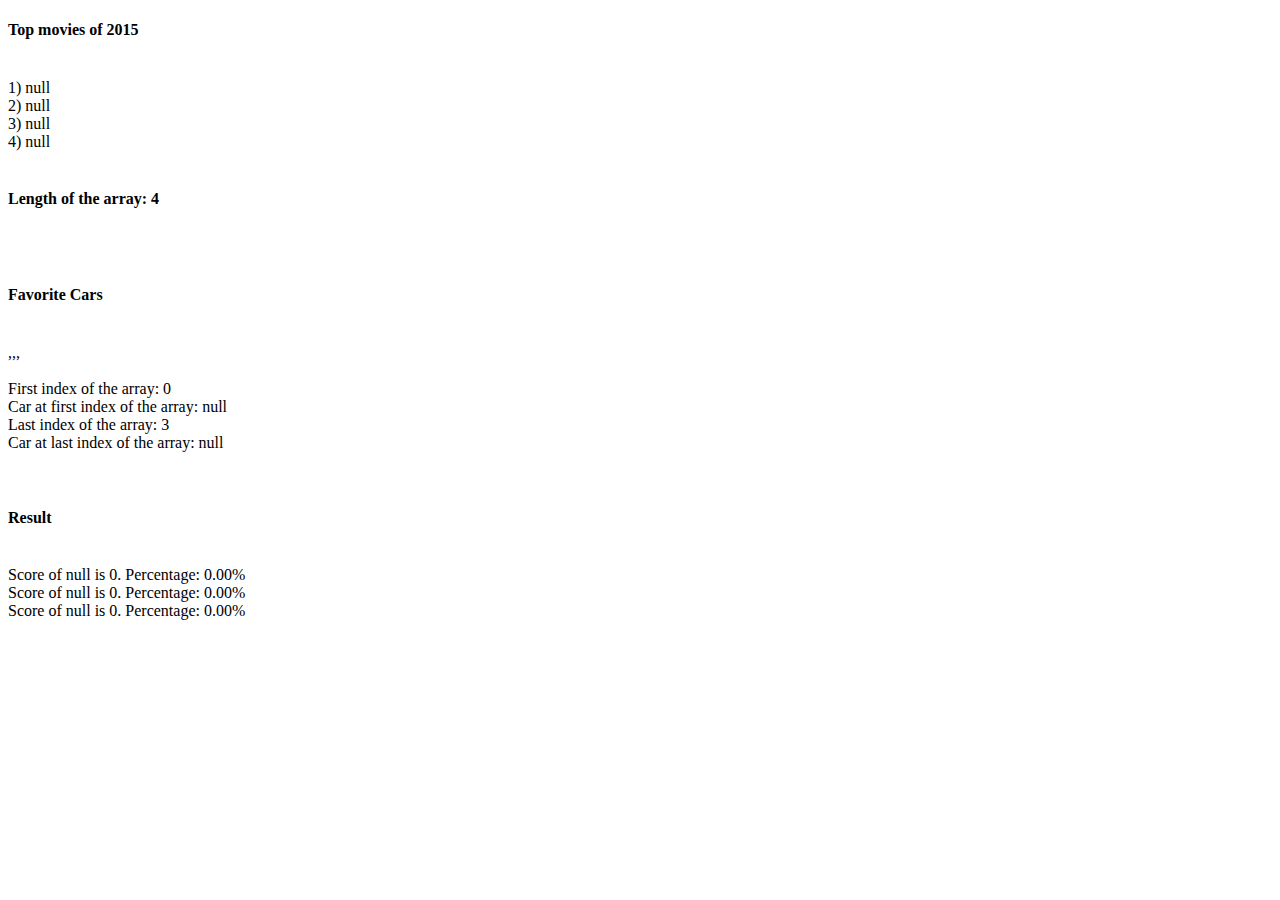
<file: Assignment 2/index.html>
<!DOCTYPE html>
<html lang="en">
<head>
    <meta charset="UTF-8">
    <meta name="viewport" content="width=device-width, initial-scale=1.0">
    <title>Document</title>
    <link rel="stylesheet" href="style.css">
</head>
<body>
    <!-- <h1>Jawwad</h1> -->
     <!-- <p>Lorem ipsum dolor sit amet consectetur, adipisicing elit. Error soluta qui ducimus eaque nesciunt, corporis, dignissimos exercitationem voluptate dicta excepturi fugit laboriosam commodi culpa sapiente velit natus corrupti non cum.</p> -->
      <!-- Lorem ipsum dolor sit amet consectetur adipisicing elit. Voluptatibus accusamus dolore reprehenderit, eum natus quaerat velit minus magni qui voluptates, sapiente vitae, nostrum ad error! Minus fugit consequuntur magnam harum! -->
       <!-- <ul>
        <li>item1</li>
        <li>item2</li>
        <li>item3</li>
        <li>item4</li>
        <li>item5</li>
       </ul> -->
       <!-- <ol type="a">
        <li>item no 1</li>
        <li>item no 2</li>
        <li>item no 3</li>
        <li>item no 4</li>
        <li>item no 5</li>
       </ol> -->
       <!-- <marquee behavior="alternate" direction="" scrollamount="50" bgcolor="pink">Jawwad</marquee> -->
        <!-- <div>Lorem ipsum dolor sit amet consectetur adipisicing elit. Reiciendis fugit dolor adipisci ullam, illo aspernatur laborum et illum nobis rerum sunt est maxime quia provident? Quod voluptas explicabo sint amet.</div>
        Lorem ipsum dolor sit amet consectetur adipisicing elit. Reiciendis fugit dolor adipisci ullam, illo aspernatur laborum et illum nobis rerum sunt est maxime quia provident? Quod voluptas explicabo sint amet. -->
       <!-- <dl>
        <dt>Physics</dt>
        <dd>Lorem ipsum dolor sit amet consectetur adipisicing elit. Labore perspiciatis ipsum voluptate cupiditate totam praesentium harum saepe qui! Quaerat voluptates aliquid commodi consequuntur tempora et reiciendis id quisquam modi debitis!</dd>
        <dt>Chemistry</dt>
        <dd>Lorem ipsum dolor sit amet consectetur adipisicing elit. Explicabo mollitia sit ratione error, dolor tenetur, perspiciatis sint, laborum maxime fugiat quidem officiis. Nemo facilis nisi error ratione tempore molestiae quae.</dd>
        <dt>Maths</dt>
        <dd>Lorem ipsum dolor sit amet consectetur adipisicing elit. Sapiente ab sit commodi, sint consequuntur debitis, aliquam laboriosam libero corporis, velit quo error aliquid itaque mollitia delectus rerum eligendi. Dolor, aliquam.</dd>
       </dl> -->
       <!-- <table border="" align="center" width="60px">
        <tr>
            <td rowspan="3">A</td>
            <td>A</td>
            <td colspan="3">A</td>
        </tr>
        <tr>
            <td>A</td>
            <td>A</td>
            <td>A</td>
            <td>A</td>
        </tr>
        <tr>
            <td>A</td>
            <td>A</td>
            <td>A</td>
            <td>A</td>
        </tr>
       </table> -->
       <!-- <fieldset>
        <legend align="center">Form</legend>
        <form target="_blank" action="https://www.facebook.com">
            <label class="b2" for="a1">Name: </label><input required placeholder="Enter your name" type="text" name="" id="a1">
            <br>
            <label class="b2" for="a2">Phone Number: </label><input required placeholder="Enter your number" type="number" name="" id="a2">
            <br>
            <label class="b2" for="a3">Date: </label><input required type="date" name="" id="a3">
            <br>
            <label class="b2" for="a4">Email: </label><input required placeholder="Enter your email" type="email" name="" id="a4">
            <br>
            <label class="b2" for="a5">Link: </label><input required type="url" placeholder="Link please" name="" id="a5">
            <br>
            <label for="a7">Male</label><input required type="radio" class="b1" name="a6" id="a7">
            <label for="a8">Female</label><input required type="radio" class="b1" name="a6" id="a8">
            <br>
            <select name="" id="" required>
                <option value="" selected disabled>Select your country</option>
                <option value="">Pakistan</option>
                <option value="">India</option>
                <option value="">Bangladesh</option>
            </select>
            <br>
            <button>Submit</button>
           </form> 
       </fieldset> -->
       <!-- <div>
        <img align="right" src="https://cdn.britannica.com/01/94501-050-7C939333/Big-Ben-London.jpg?w=300" alt="">
        Lorem ipsum, dolor sit amet consectetur adipisicing elit. Molestiae, dicta! Eveniet, autem quibusdam. Ratione officiis, voluptate facere fugit delectus fugiat, necessitatibus vitae sint deserunt unde, non corporis? Vel, quasi modi?
       </div> -->
       
       <!-- <a target="_blank" href="https://www.Instagram.com">Instagram</a> -->

       <!-- <div>
        Lorem ipsum dolor sit amet consectetur adipisicing elit. Consectetur placeat rem molestias, ipsam fuga maiores voluptas magni consequatur error aspernatur eligendi, sint aut, dolorum iste ullam perferendis accusantium rerum deleniti.
       </div> -->
       <!-- <div class="container">
        <div class="item1" id="abc">Box1</div>
        <div class="item2" id="abc">Box2</div>
        <div class="item3" id="abc">Box3</div>
        <div class="item4" id="abc">Box4</div>
        <div class="item5" id="abc">Box5</div>
        <div class="item6" id="abc">Box6</div>
        <div class="item7" id="abc">Box7</div>
        <div class="item8" id="abc">Box8</div>
        <div class="item9" id="abc">Box9</div>
        <div class="item10" id="abc">Box10</div>
     </div> -->
    <script src="app.js"></script>
</body>
</html>
</file>
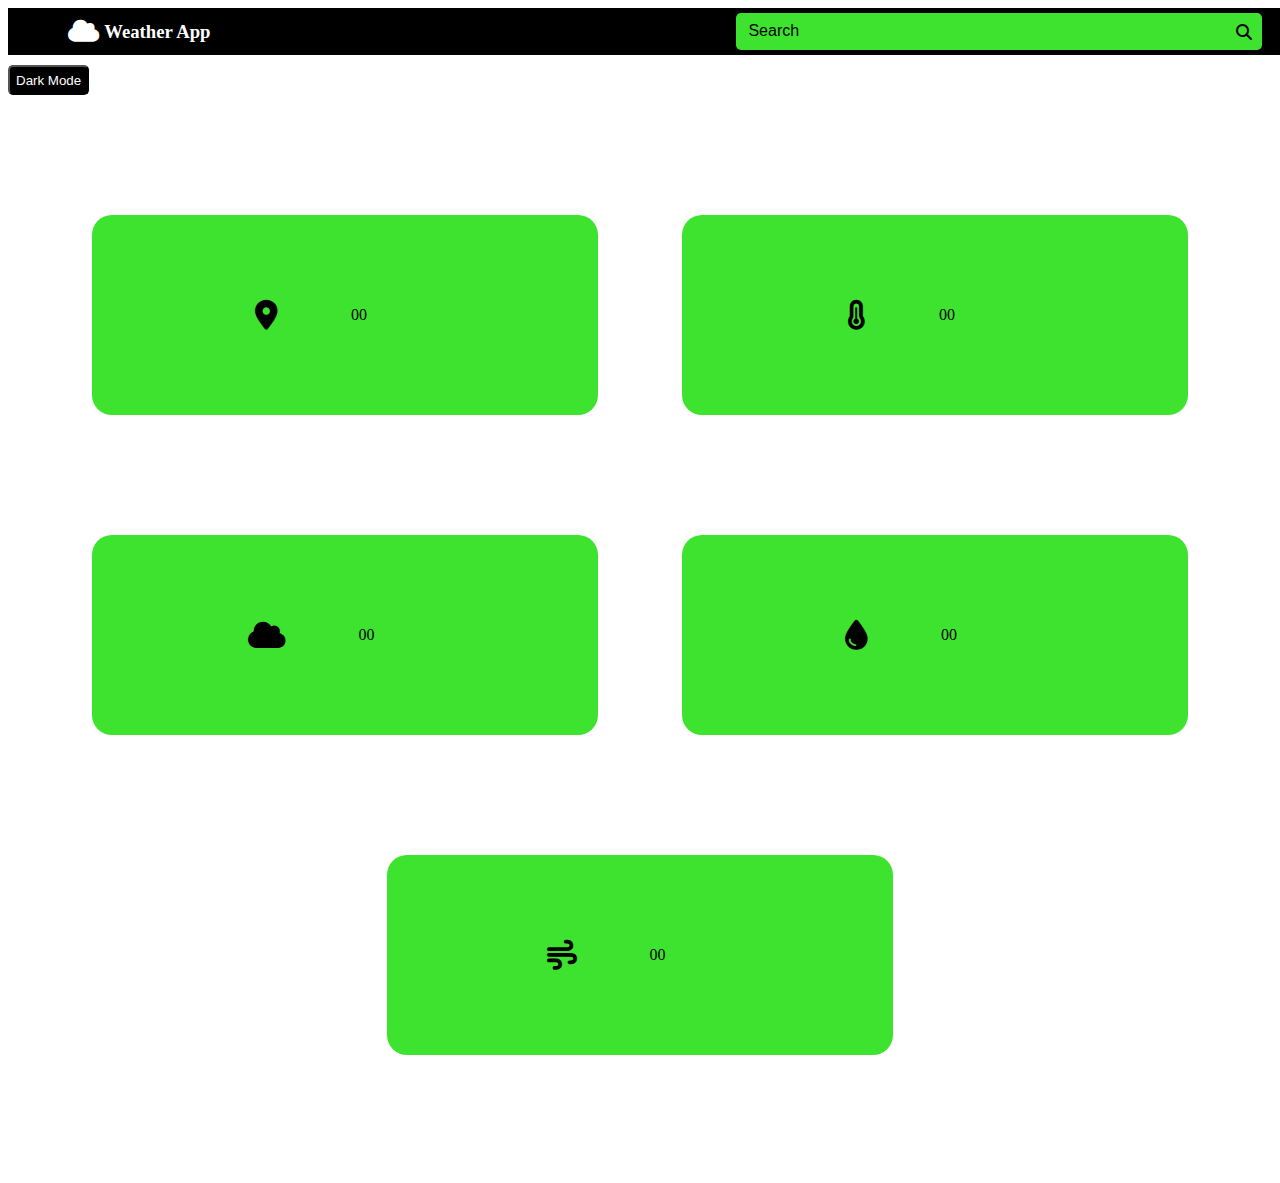
<file: JS Hackathon/index.html>
<!DOCTYPE html>
<html lang="en">
<head>
    <meta charset="UTF-8">
    <meta name="viewport" content="width=device-width, initial-scale=1.0">
    <title>Document</title>
    <!-- <link href="https://cdn.jsdelivr.net/npm/bootstrap@5.0.2/dist/css/bootstrap.min.css" rel="stylesheet" integrity="sha384-EVSTQN3/azprG1Anm3QDgpJLIm9Nao0Yz1ztcQTwFspd3yD65VohhpuuCOmLASjC" crossorigin="anonymous"> -->
    <link rel="stylesheet" href="https://cdnjs.cloudflare.com/ajax/libs/font-awesome/6.7.2/css/all.min.css">
    <link rel="stylesheet" href="style.css">
</head>
<body>
    <div class="nav">
        <div class="logo">
            <i class="fa-solid fa-cloud abc"></i>
            <h6 class="abc">Weather App</h6>
            <h4 class="abc">Weather App</h4>
            <h3 class="abc">Weather App</h3>
        </div>
        <div class="searchbar">
            <input placeholder="Search" type="text" name="" id="inp">
            <i onclick="searchIcon()" class="fa-solid fa-magnifying-glass"></i>
        </div>
    </div>

    <button onclick="theme()" class="btn">Dark Mode</button>

    <div class="body">
        <div class="items" id="item1">
            <i class="fa-solid fa-location-dot"></i>
            <div class="screen" id="screen1">
                00
            </div>
        </div>
        <div class="items" id="item2">
            <i class="fa-solid fa-temperature-three-quarters"></i>
            <div class="screen" id="screen2">
                00
            </div>
        </div>
        <div class="items" id="item3">
            <i class="fa-solid fa-cloud"></i>
            <div class="screen" id="screen3">
                00
            </div>
        </div>
        <div class="items" id="item4">
            <i class="fa-solid fa-droplet"></i>
            <div class="screen" id="screen4">
                00
            </div>
        </div>
        <div class="items" id="item5">
            <i class="fa-solid fa-wind"></i>
            <div class="screen" id="screen5">
                00
            </div>
        </div>
    </div>
    <!-- <div>
        <div>Weather Data</div>
        
    </div> -->
    <!-- <script src="https://cdn.jsdelivr.net/npm/bootstrap@5.0.2/dist/js/bootstrap.bundle.min.js" integrity="sha384-MrcW6ZMFYlzcLA8Nl+NtUVF0sA7MsXsP1UyJoMp4YLEuNSfAP+JcXn/tWtIaxVXM" crossorigin="anonymous"></script> -->
    <script src="app.js"></script>
</body>
</html>
</file>
<file: Assignment 2/style.css>
/* .container{
    background-color: aqua;
    width: 100%;
    height: 150vh;
    display: grid;
    grid-template-columns: repeat(3,100px);
    grid-template-rows: repeat(2,200px);
    grid-auto-rows: 100px;
    justify-content: space-around;
    align-content: space-around;
    align-items: center;
}
#abc{
    justify-self: center;
}
.item1{
    grid-row: 1/3;
    grid-column: 2/4;
} */
/* .container{
    background-color: aqua;
    width: 100%;
    height: 150vh;
    display: grid;
    grid-template-areas: 'a a a b c'
    'd d e f f'
    'g h h f f'
    'i i j j j';
    justify-content: space-around;
    align-content: space-around;
    align-items: center;
}
#abc{
    justify-self: center;
    width: 100%;
    height: 100%;
    text-align: center;
    align-content: center;
}
.item1{
    grid-area: a;
    background-color: yellow;
}
.item2{
    grid-area: b;
    background-color: aquamarine;
}
.item3{
    grid-area: c;
    background-color: brown;
}
.item4{
    grid-area: d;
    background-color: blueviolet;
}
.item5{
    grid-area: e;
    background-color: blue;
}
.item6{
    grid-area: f;
    background-color: blanchedalmond;
}
.item7{
    grid-area: g;
    background-color: dimgrey;
}
.item8{
    grid-area: h;
    background-color: deeppink;
}
.item9{
    grid-area: i;
    background-color: crimson;
}
.item10{
    grid-area: j;
    background-color: red;
} */
</file>
<file: JS Hackathon/style.css>
.nav{
    width: 100%;
    padding: 5px 5px;
    background-color: black;
    display: flex;
    justify-content: space-between;
    align-items: center;
}
.logo{
    width: 20%;
    display: flex;
    justify-content: center;
    align-items: center;
    gap: 5px;
    color: white;
}
.logo>i{
    font-size: 25px;
}
.logo>h4{
    margin: 0px;
    display: none;
}
.logo>h3{
    margin: 0px;
}
.logo>h6{
    margin: 0px;
    display: none;
}
.searchbar{
    background-color: rgb(62, 227, 47);
    border-radius: 5px;
    width: 40%;
    padding: 10px;
    display: flex;
    justify-content: space-between;
    align-items: center;
    margin-right: 15px;
}
input::placeholder{
    color: black;
    font-size: larger;
}
.searchbar>input{
    width: 60%;
    border: none;
    outline: none;
    background-color: transparent;
    box-sizing: border-box;
}
.btn{
    margin-top: 10px;
    background-color: black;
    color: white;
    border-radius: 5px;
    height: 30px;
}
.body{
    width: 100%;
    height: 120vh;
    display: flex;
    justify-content: space-evenly;
    align-content: space-evenly;
    flex-wrap: wrap;
}
.body>.items{
    background-color: rgb(62, 227, 47);
    width: 40%;
    height: 200px;
    border-radius: 20px;
}
.items>i{
    font-size: 30px;
}
.items{
    display: flex;
    justify-content: center;
    align-items: center;
    gap: 5px;
}
.screen{
    width: 30%;
    text-align: center;
    box-sizing: border-box;
}
@media screen and (max-width: 768px) {
    .body{
        height: 250vh;
        justify-content: space-evenly;
    }
    .body>.items{
        width: 80%;
    }
}
@media screen and (max-width: 740px) {
    .logo{
        width: 45%;
    }
}
@media screen and (max-width: 350px) {
    .logo>h3{
        display: none;
    }
    .logo>h4{
        display: block;
    }
}
@media screen and (max-width: 300px) {
    .logo>h3{
        display: none;
    }
    .logo>h4{
        display: none;
    }
    .logo>h6{
        display: block;
    }
}
</file>
